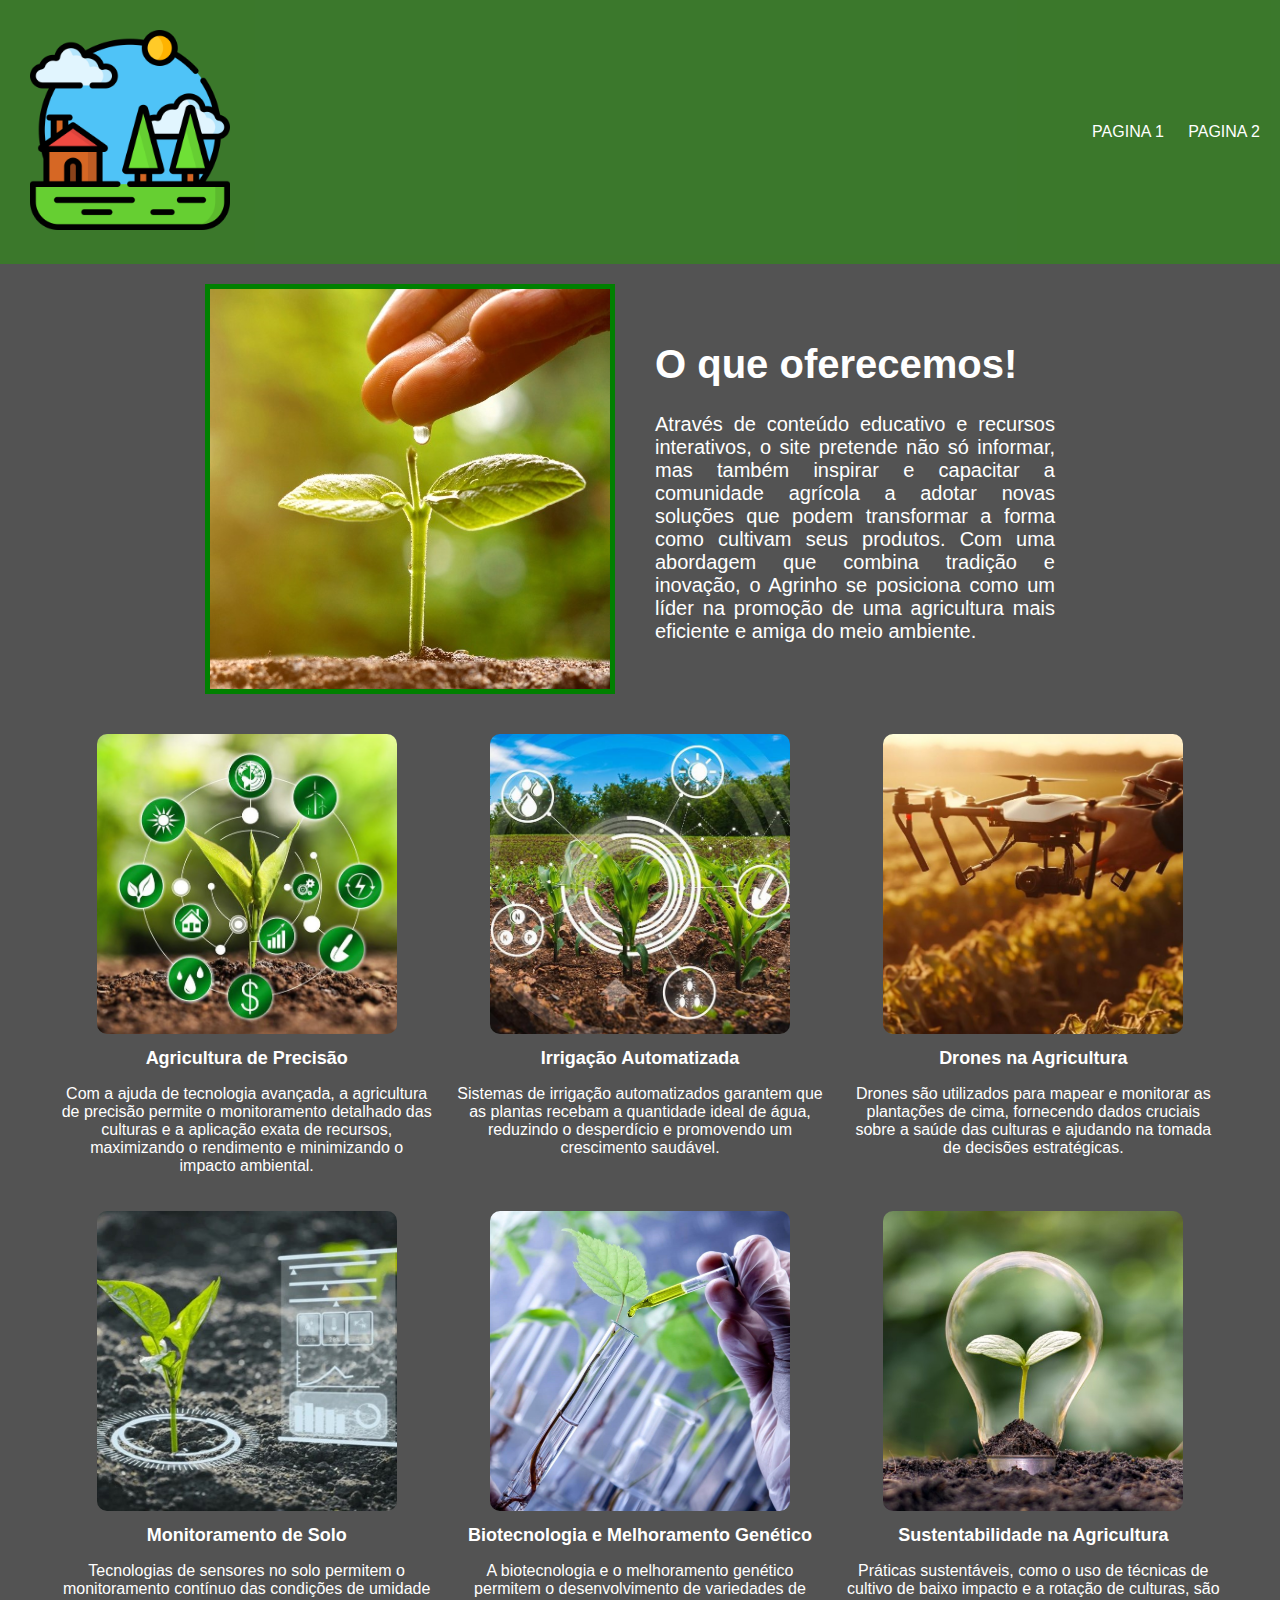
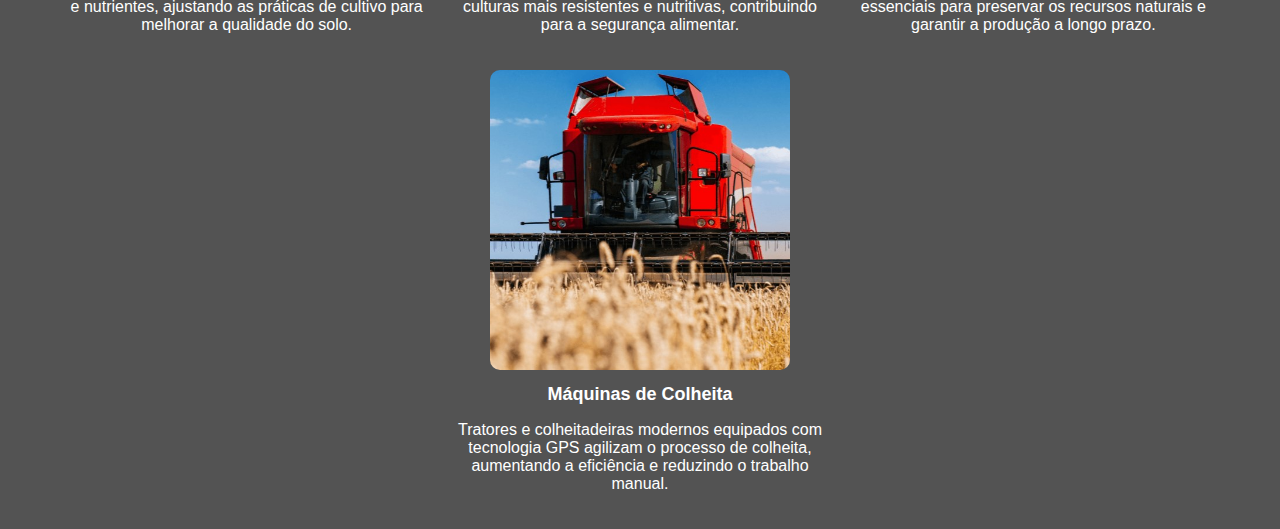
<file: index.html>
<!DOCTYPE html>
<html lang="pt-br">
<head>
    <meta charset="UTF-8">
    <meta name="viewport" content="width=device-width, initial-scale=1.0">
    <link rel="stylesheet" href="style.css">
    <title>Agrinho 2ºA</title>
</head>
<body>
<header>
    <a href="index.html">
    <img src="agrinho2024-ícone.png" alt="icone-rural" class="cabecalho_imagem">
    </a>
    <nav class="cabecalho_menu">
        <ul class="cabecalho_menu-lista">
            <li class="cabecalho_menu-listaitem">Pagina 1 <a href="pagina2.html"></a></li>
            <li class="cabecalho_menu-listaitem">Pagina 2</li>
        </ul>
    </nav>
</header>
<main>
    <section class="sobre">
        <img src="agricultura4.jpg" alt="" class="sobre_imagem">
        <div class="sobre_texto">
            <h1 class="sobre_texto-titulo">O que oferecemos!</h1>
            <p class="sobre_texto-conteudo">
                Através de conteúdo educativo e recursos interativos, o site pretende não só informar, mas também inspirar e capacitar a comunidade agrícola a adotar novas soluções que podem transformar a forma como cultivam seus produtos. Com uma abordagem que combina tradição e inovação, o Agrinho se posiciona como um líder na promoção de uma agricultura mais eficiente e amiga do meio ambiente.
            </p>
        </div>
    </section>
    <section class="elementos">
        <div class="elementos__div">
            <a href="pagina2.html">
                <img src="agricultura1.jpg" alt="Agricultura de Precisão" class="elementos__imagem">
                <h2 class="elementos__titulo">Agricultura de Precisão</h2>
                <p class="elementos__texto">
                    Com a ajuda de tecnologia avançada, a agricultura de precisão permite o monitoramento detalhado das culturas e a aplicação exata de recursos, maximizando o rendimento e minimizando o impacto ambiental.
                </p>
            </a>
        </div>
        <div class="elementos__div">
            <a href="pagina3.html">
                <img src="agricultura2.jpg" alt="Irrigação Automatizada" class="elementos__imagem">
                <h2 class="elementos__titulo">Irrigação Automatizada</h2>
                <p class="elementos__texto">
                    Sistemas de irrigação automatizados garantem que as plantas recebam a quantidade ideal de água, reduzindo o desperdício e promovendo um crescimento saudável.
                </p>
            </a>
        </div>
        <div class="elementos__div">
            <a href="pagina4.html">
                <img src="agricultura3.jpg" alt="Drones na Agricultura" class="elementos__imagem">
                <h2 class="elementos__titulo">Drones na Agricultura</h2>
                <p class="elementos__texto">
                    Drones são utilizados para mapear e monitorar as plantações de cima, fornecendo dados cruciais sobre a saúde das culturas e ajudando na tomada de decisões estratégicas.
                </p>
            </a>
        </div>
        <div class="elementos__div">
            <a href="pagina5.html">
                <img src="agricultura5.jpg" alt="Monitoramento de Solo" class="elementos__imagem">
                <h2 class="elementos__titulo">Monitoramento de Solo</h2>
                <p class="elementos__texto">
                    Tecnologias de sensores no solo permitem o monitoramento contínuo das condições de umidade e nutrientes, ajustando as práticas de cultivo para melhorar a qualidade do solo.
                </p>
            </a>
        </div>
        <div class="elementos__div">
            <a href="pagina6.html">
                <img src="agricultura6.jpg" alt="Biotecnologia e Melhoramento Genético" class="elementos__imagem">
                <h2 class="elementos__titulo">Biotecnologia e Melhoramento Genético</h2>
                <p class="elementos__texto">
                    A biotecnologia e o melhoramento genético permitem o desenvolvimento de variedades de culturas mais resistentes e nutritivas, contribuindo para a segurança alimentar.
                </p>
            </a>
        </div>
        <div class="elementos__div">
            <a href="pagina7.html">
                <img src="agricultura7.jpg" alt="Sustentabilidade na Agricultura" class="elementos__imagem">
                <h2 class="elementos__titulo">Sustentabilidade na Agricultura</h2>
                <p class="elementos__texto">
                    Práticas sustentáveis, como o uso de técnicas de cultivo de baixo impacto e a rotação de culturas, são essenciais para preservar os recursos naturais e garantir a produção a longo prazo.
                </p>
            </a>
        </div>
        <div class="elementos__div">
            <a href="pagina8.html">
                <img src="agricultura8.jpg" alt="Máquinas de Colheita" class="elementos__imagem">
                <h2 class="elementos__titulo">Máquinas de Colheita</h2>
                <p class="elementos__texto">
                    Tratores e colheitadeiras modernos equipados com tecnologia GPS agilizam o processo de colheita, aumentando a eficiência e reduzindo o trabalho manual.
                </p>
            </a>
        </div>
    </section>
</main>
<footer>   
</footer>  
</body>
</html>
</file>
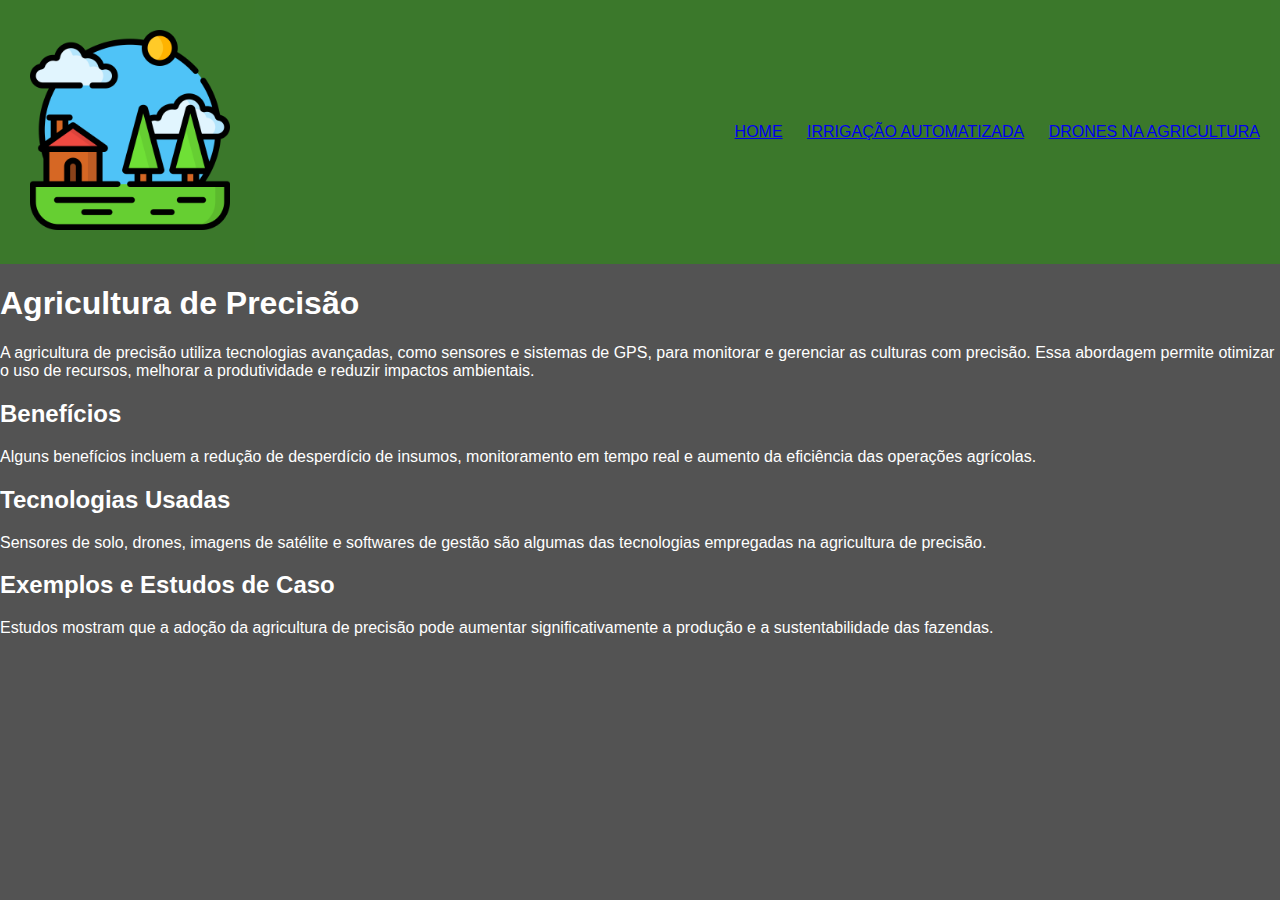
<file: pagina2.html>
<!DOCTYPE html>
<html lang="pt-br">
<head>
    <meta charset="UTF-8">
    <meta name="viewport" content="width=device-width, initial-scale=1.0">
    <link rel="stylesheet" href="style.css">
    <title>Agricultura de Precisão</title>
</head>
<body>
<header>
    <a href="index.html">
        <img src="agrinho2024-ícone.png" alt="icone-rural" class="cabecalho_imagem">
        </a>
    <nav class="cabecalho_menu">
        <ul class="cabecalho_menu-lista">
            <li class="cabecalho_menu-listaitem"><a href="index.html">Home</a></li>
            <li class="cabecalho_menu-listaitem"><a href="pagina2.html">Irrigação Automatizada</a></li>
            <li class="cabecalho_menu-listaitem"><a href="pagina3.html">Drones na Agricultura</a></li>
        </ul>
    </nav>
</header>
<main>
    <section class="conteudo">
        <h1>Agricultura de Precisão</h1>
        <p>A agricultura de precisão utiliza tecnologias avançadas, como sensores e sistemas de GPS, para monitorar e gerenciar as culturas com precisão. Essa abordagem permite otimizar o uso de recursos, melhorar a produtividade e reduzir impactos ambientais.</p>
        <h2>Benefícios</h2>
        <p>Alguns benefícios incluem a redução de desperdício de insumos, monitoramento em tempo real e aumento da eficiência das operações agrícolas.</p>
        <h2>Tecnologias Usadas</h2>
        <p>Sensores de solo, drones, imagens de satélite e softwares de gestão são algumas das tecnologias empregadas na agricultura de precisão.</p>
        <h2>Exemplos e Estudos de Caso</h2>
        <p>Estudos mostram que a adoção da agricultura de precisão pode aumentar significativamente a produção e a sustentabilidade das fazendas.</p>
    </section>
</main>
<footer>   
</footer>  
</body>
</html>
</file>
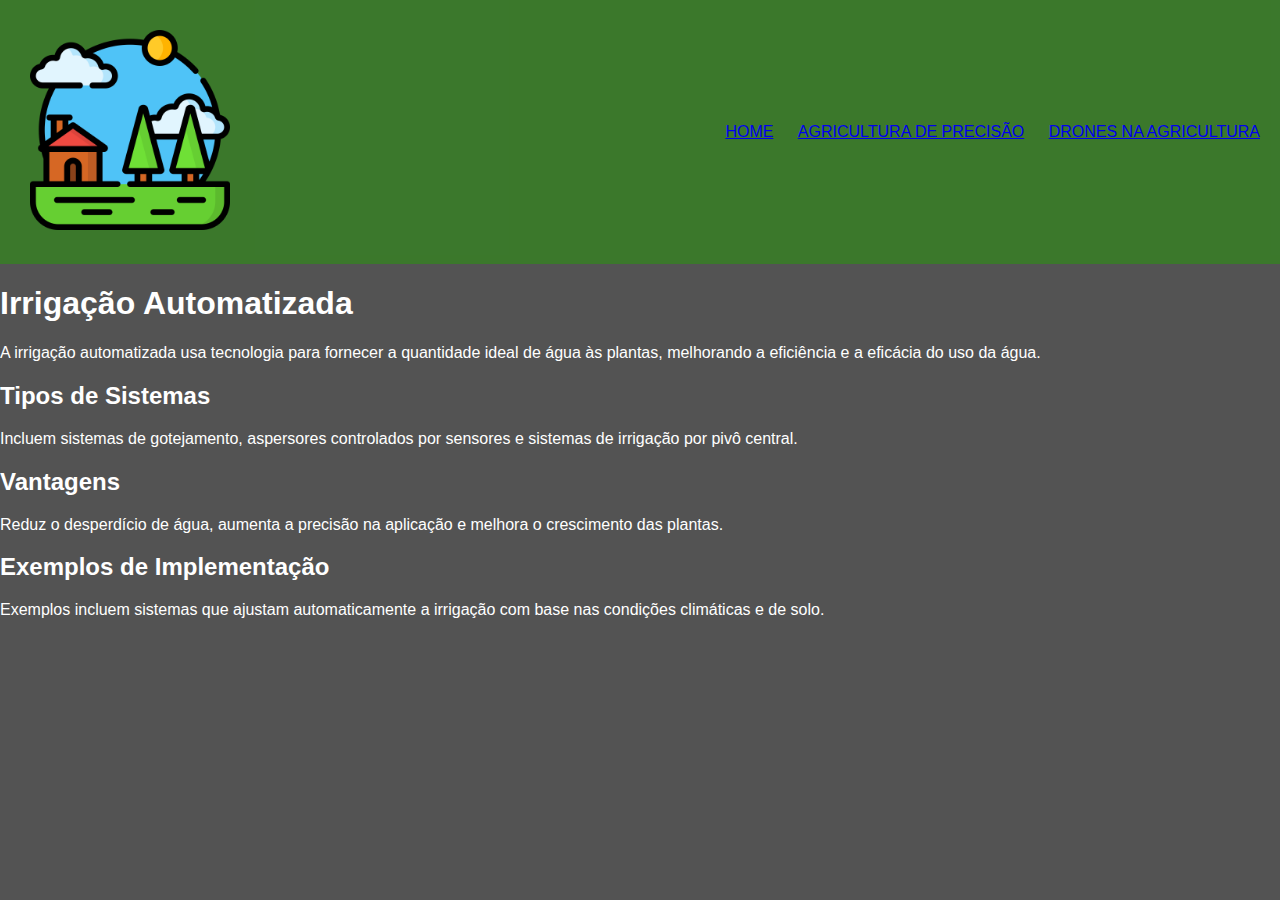
<file: pagina3.html>
<!DOCTYPE html>
<html lang="pt-br">
<head>
    <meta charset="UTF-8">
    <meta name="viewport" content="width=device-width, initial-scale=1.0">
    <link rel="stylesheet" href="style.css">
    <title>Irrigação Automatizada</title>
</head>
<body>
<header>
    <a href="index.html">
        <img src="agrinho2024-ícone.png" alt="icone-rural" class="cabecalho_imagem">
        </a>
    <nav class="cabecalho_menu">
        <ul class="cabecalho_menu-lista">
            <li class="cabecalho_menu-listaitem"><a href="index.html">Home</a></li>
            <li class="cabecalho_menu-listaitem"><a href="pagina1.html">Agricultura de Precisão</a></li>
            <li class="cabecalho_menu-listaitem"><a href="pagina3.html">Drones na Agricultura</a></li>
        </ul>
    </nav>
</header>
<main>
    <section class="conteudo">
        <h1>Irrigação Automatizada</h1>
        <p>A irrigação automatizada usa tecnologia para fornecer a quantidade ideal de água às plantas, melhorando a eficiência e a eficácia do uso da água.</p>
        <h2>Tipos de Sistemas</h2>
        <p>Incluem sistemas de gotejamento, aspersores controlados por sensores e sistemas de irrigação por pivô central.</p>
        <h2>Vantagens</h2>
        <p>Reduz o desperdício de água, aumenta a precisão na aplicação e melhora o crescimento das plantas.</p>
        <h2>Exemplos de Implementação</h2>
        <p>Exemplos incluem sistemas que ajustam automaticamente a irrigação com base nas condições climáticas e de solo.</p>
    </section>
</main>
<footer>   
</footer>  
</body>
</html>
</file>
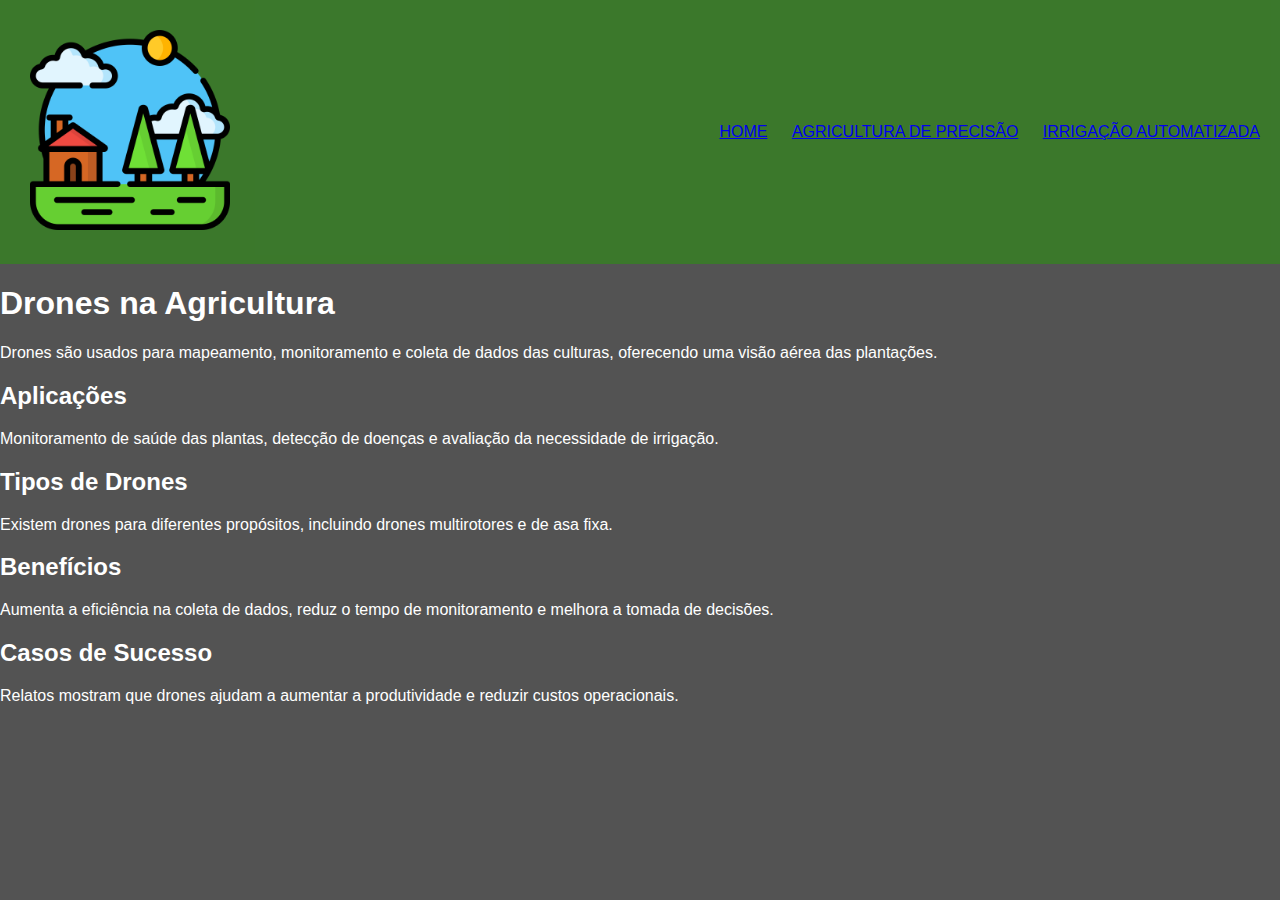
<file: pagina4.html>
<!DOCTYPE html>
<html lang="pt-br">
<head>
    <meta charset="UTF-8">
    <meta name="viewport" content="width=device-width, initial-scale=1.0">
    <link rel="stylesheet" href="style.css">
    <title>Drones na Agricultura</title>
</head>
<body>
<header>
    <a href="index.html">
        <img src="agrinho2024-ícone.png" alt="icone-rural" class="cabecalho_imagem">
        </a>
    <nav class="cabecalho_menu">
        <ul class="cabecalho_menu-lista">
            <li class="cabecalho_menu-listaitem"><a href="index.html">Home</a></li>
            <li class="cabecalho_menu-listaitem"><a href="pagina1.html">Agricultura de Precisão</a></li>
            <li class="cabecalho_menu-listaitem"><a href="pagina2.html">Irrigação Automatizada</a></li>
            <!-- Adicione os links restantes conforme necessário -->
        </ul>
    </nav>
</header>
<main>
    <section class="conteudo">
        <h1>Drones na Agricultura</h1>
        <p>Drones são usados para mapeamento, monitoramento e coleta de dados das culturas, oferecendo uma visão aérea das plantações.</p>
        <h2>Aplicações</h2>
        <p>Monitoramento de saúde das plantas, detecção de doenças e avaliação da necessidade de irrigação.</p>
        <h2>Tipos de Drones</h2>
        <p>Existem drones para diferentes propósitos, incluindo drones multirotores e de asa fixa.</p>
        <h2>Benefícios</h2>
        <p>Aumenta a eficiência na coleta de dados, reduz o tempo de monitoramento e melhora a tomada de decisões.</p>
        <h2>Casos de Sucesso</h2>
        <p>Relatos mostram que drones ajudam a aumentar a produtividade e reduzir custos operacionais.</p>
    </section>
</main>
<footer>   
</footer>  
</body>
</html>
</file>
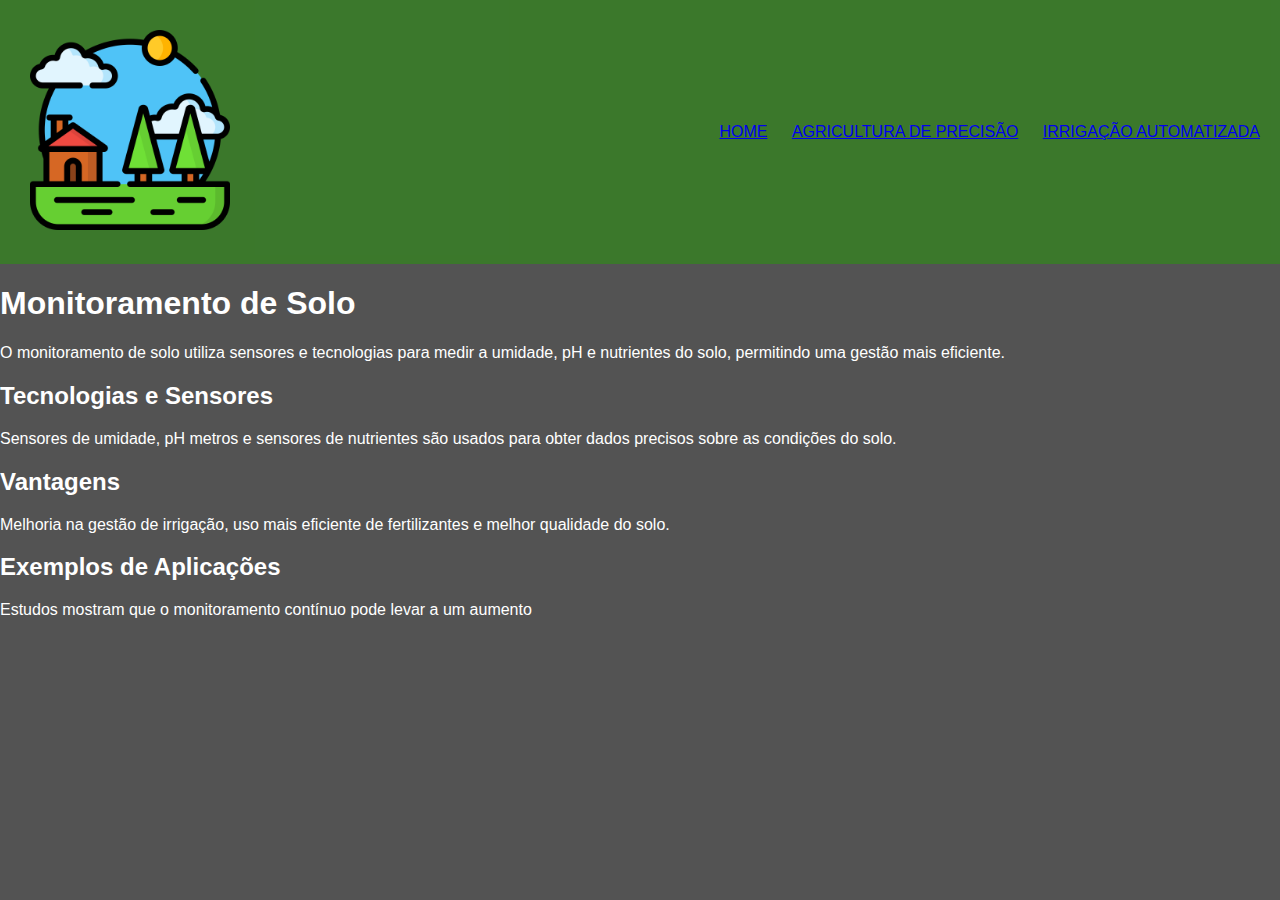
<file: pagina5.html>
<!DOCTYPE html>
<html lang="pt-br">
<head>
    <meta charset="UTF-8">
    <meta name="viewport" content="width=device-width, initial-scale=1.0">
    <link rel="stylesheet" href="style.css">
    <title>Monitoramento de Solo</title>
</head>
<body>
<header>
    <a href="index.html">
        <img src="agrinho2024-ícone.png" alt="icone-rural" class="cabecalho_imagem">
        </a>
    <nav class="cabecalho_menu">
        <ul class="cabecalho_menu-lista">
            <li class="cabecalho_menu-listaitem"><a href="index.html">Home</a></li>
            <li class="cabecalho_menu-listaitem"><a href="pagina1.html">Agricultura de Precisão</a></li>
            <li class="cabecalho_menu-listaitem"><a href="pagina2.html">Irrigação Automatizada</a></li>
            <!-- Adicione os links restantes conforme necessário -->
        </ul>
    </nav>
</header>
<main>
    <section class="conteudo">
        <h1>Monitoramento de Solo</h1>
        <p>O monitoramento de solo utiliza sensores e tecnologias para medir a umidade, pH e nutrientes do solo, permitindo uma gestão mais eficiente.</p>
        <h2>Tecnologias e Sensores</h2>
        <p>Sensores de umidade, pH metros e sensores de nutrientes são usados para obter dados precisos sobre as condições do solo.</p>
        <h2>Vantagens</h2>
        <p>Melhoria na gestão de irrigação, uso mais eficiente de fertilizantes e melhor qualidade do solo.</p>
        <h2>Exemplos de Aplicações</h2>
        <p>Estudos mostram que o monitoramento contínuo pode levar a um aumento
</file>
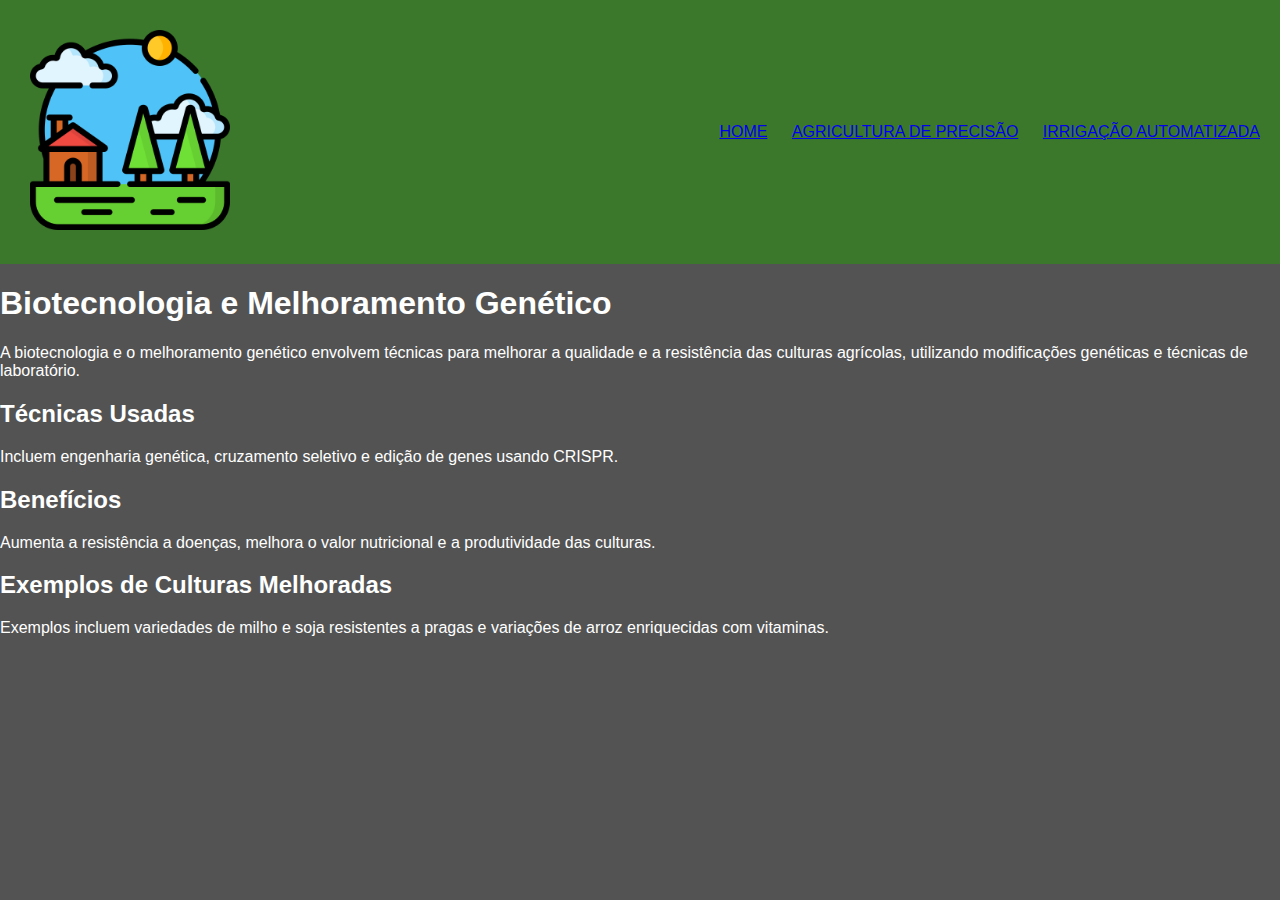
<file: pagina6.html>
<!DOCTYPE html>
<html lang="pt-br">
<head>
    <meta charset="UTF-8">
    <meta name="viewport" content="width=device-width, initial-scale=1.0">
    <link rel="stylesheet" href="style.css">
    <title>Biotecnologia e Melhoramento Genético</title>
</head>
<body>
<header>
    <a href="index.html">
        <img src="agrinho2024-ícone.png" alt="icone-rural" class="cabecalho_imagem">
        </a>
    <nav class="cabecalho_menu">
        <ul class="cabecalho_menu-lista">
            <li class="cabecalho_menu-listaitem"><a href="index.html">Home</a></li>
            <li class="cabecalho_menu-listaitem"><a href="pagina1.html">Agricultura de Precisão</a></li>
            <li class="cabecalho_menu-listaitem"><a href="pagina2.html">Irrigação Automatizada</a></li>
        </ul>
    </nav>
</header>
<main>
    <section class="conteudo">
        <h1>Biotecnologia e Melhoramento Genético</h1>
        <p>A biotecnologia e o melhoramento genético envolvem técnicas para melhorar a qualidade e a resistência das culturas agrícolas, utilizando modificações genéticas e técnicas de laboratório.</p>
        <h2>Técnicas Usadas</h2>
        <p>Incluem engenharia genética, cruzamento seletivo e edição de genes usando CRISPR.</p>
        <h2>Benefícios</h2>
        <p>Aumenta a resistência a doenças, melhora o valor nutricional e a produtividade das culturas.</p>
        <h2>Exemplos de Culturas Melhoradas</h2>
        <p>Exemplos incluem variedades de milho e soja resistentes a pragas e variações de arroz enriquecidas com vitaminas.</p>
    </section>
</main>
<footer>   
</footer>  
</body>
</html>
</file>
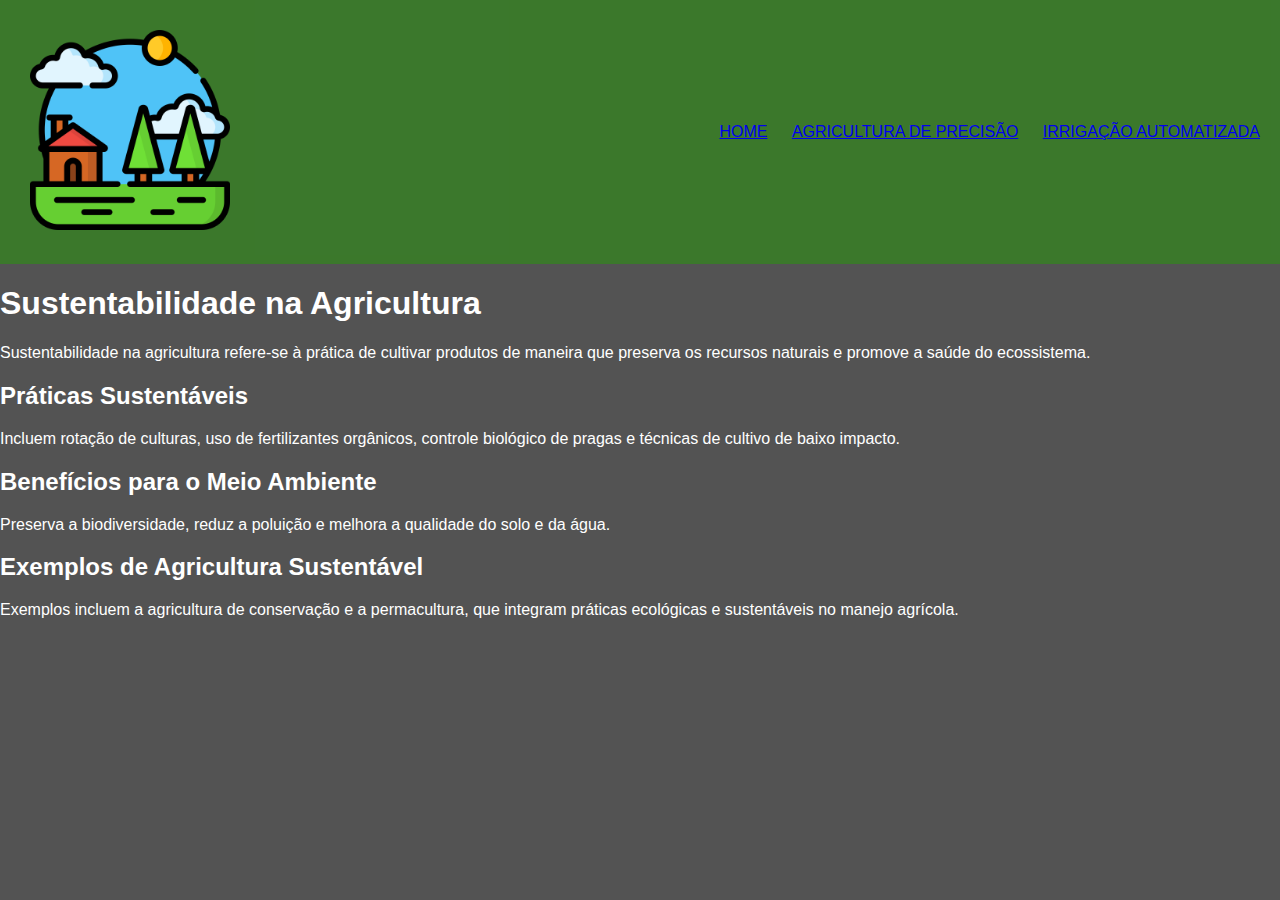
<file: pagina7.html>
<!DOCTYPE html>
<html lang="pt-br">
<head>
    <meta charset="UTF-8">
    <meta name="viewport" content="width=device-width, initial-scale=1.0">
    <link rel="stylesheet" href="style.css">
    <title>Sustentabilidade na Agricultura</title>
</head>
<body>
<header>
    <a href="index.html">
        <img src="agrinho2024-ícone.png" alt="icone-rural" class="cabecalho_imagem">
        </a>
    <nav class="cabecalho_menu">
        <ul class="cabecalho_menu-lista">
            <li class="cabecalho_menu-listaitem"><a href="index.html">Home</a></li>
            <li class="cabecalho_menu-listaitem"><a href="pagina1.html">Agricultura de Precisão</a></li>
            <li class="cabecalho_menu-listaitem"><a href="pagina2.html">Irrigação Automatizada</a></li>
        </ul>
    </nav>
</header>
<main>
    <section class="conteudo">
        <h1>Sustentabilidade na Agricultura</h1>
        <p>Sustentabilidade na agricultura refere-se à prática de cultivar produtos de maneira que preserva os recursos naturais e promove a saúde do ecossistema.</p>
        <h2>Práticas Sustentáveis</h2>
        <p>Incluem rotação de culturas, uso de fertilizantes orgânicos, controle biológico de pragas e técnicas de cultivo de baixo impacto.</p>
        <h2>Benefícios para o Meio Ambiente</h2>
        <p>Preserva a biodiversidade, reduz a poluição e melhora a qualidade do solo e da água.</p>
        <h2>Exemplos de Agricultura Sustentável</h2>
        <p>Exemplos incluem a agricultura de conservação e a permacultura, que integram práticas ecológicas e sustentáveis no manejo agrícola.</p>
    </section>
</main>
<footer>   
</footer>  
</body>
</html>
</file>
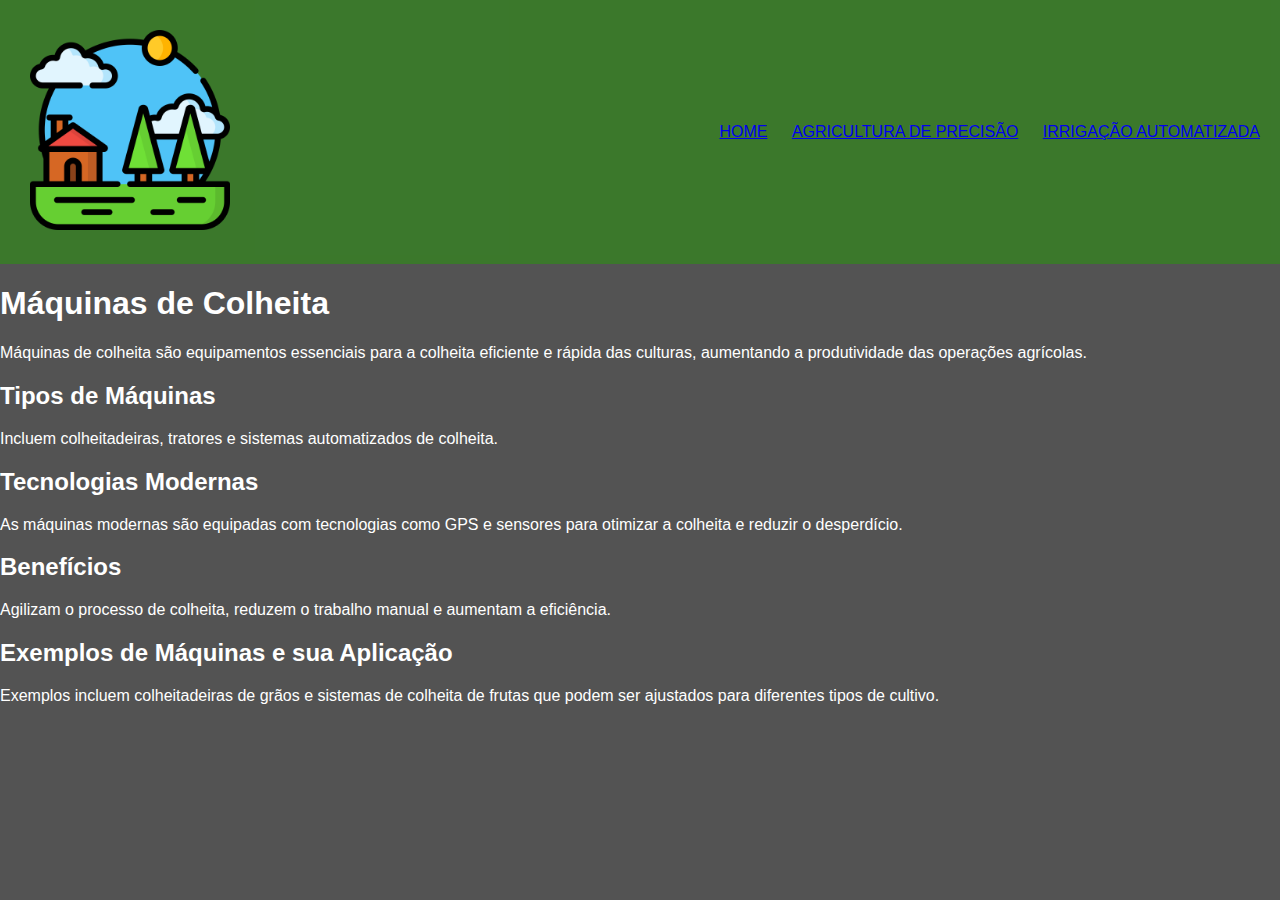
<file: pagina8.html>
<!DOCTYPE html>
<html lang="pt-br">
<head>
    <meta charset="UTF-8">
    <meta name="viewport" content="width=device-width, initial-scale=1.0">
    <link rel="stylesheet" href="style.css">
    <title>Máquinas de Colheita</title>
</head>
<body>
<header>
    <a href="index.html">
        <img src="agrinho2024-ícone.png" alt="icone-rural" class="cabecalho_imagem">
        </a>
    <nav class="cabecalho_menu">
        <ul class="cabecalho_menu-lista">
            <li class="cabecalho_menu-listaitem"><a href="index.html">Home</a></li>
            <li class="cabecalho_menu-listaitem"><a href="pagina1.html">Agricultura de Precisão</a></li>
            <li class="cabecalho_menu-listaitem"><a href="pagina2.html">Irrigação Automatizada</a></li>
        </ul>
    </nav>
</header>
<main>
    <section class="conteudo">
        <h1>Máquinas de Colheita</h1>
        <p>Máquinas de colheita são equipamentos essenciais para a colheita eficiente e rápida das culturas, aumentando a produtividade das operações agrícolas.</p>
        <h2>Tipos de Máquinas</h2>
        <p>Incluem colheitadeiras, tratores e sistemas automatizados de colheita.</p>
        <h2>Tecnologias Modernas</h2>
        <p>As máquinas modernas são equipadas com tecnologias como GPS e sensores para otimizar a colheita e reduzir o desperdício.</p>
        <h2>Benefícios</h2>
        <p>Agilizam o processo de colheita, reduzem o trabalho manual e aumentam a eficiência.</p>
        <h2>Exemplos de Máquinas e sua Aplicação</h2>
        <p>Exemplos incluem colheitadeiras de grãos e sistemas de colheita de frutas que podem ser ajustados para diferentes tipos de cultivo.</p>
    </section>
</main>
<footer>   
</footer>  
</body>
</html>
</file>
<file: style.css>
:root {
    --cor-secundaria: #21a1017a;
    --cor-primaria: #535353;
    --cor-texto: #fff;
}

body {
    width: 100%;
    background-color: var(--cor-primaria);
    color: var(--cor-texto);
    margin: 0;
    font-family: Arial, sans-serif;
}

header {
    display: flex;
    justify-content: space-between;
    background-color: var(--cor-secundaria);
    padding: 20px;
    align-items: center;
}

.cabecalho_imagem {
    width: 200px;
    height: 200px;
    padding: 10px;
}

.cabecalho_menu-lista {
    list-style: none;
    margin: 0;
    padding: 0;
}

.cabecalho_menu-listaitem {
    display: inline;
    text-transform: uppercase;
    margin-left: 20px;
}

.cabecalho_menu-listaitem a:hover{
    color: #535353;
    text-decoration: underline;
    text-shadow: 10px 10px 16px #000;

}

.sobre {
    display: flex;
    justify-content: center;
    align-items: center;
    padding: 20px;
    gap: 20px;
}

.sobre_imagem {
    width: 400px;
    height: 400px;
    border: solid 5px green;
}

.sobre_texto {
    text-align: justify;
    font-size: 20px;
    width: 400px;
    padding: 20px;
}

.elementos {
    display: flex;
    flex-wrap: wrap;
    gap: 20px;
    padding: 20px;
    justify-content: center;
}

.elementos__div {
    text-align: center;
    width: calc(33.333% - 40px);
    box-sizing: border-box;
}

.elementos__div a {
    text-decoration: none;
    color: inherit;
}

.elementos__imagem {
    width: 100%;
    height: auto;
    max-width: 300px;
    border-radius: 10px;
}

.elementos__titulo {
    font-size: 18px;
    margin: 10px 0;
}

.elementos__texto {
    font-size: 16px;
}

@media (max-width: 768px) {
    .elementos__div {
        width: calc(50% - 40px);
    }
}

@media (max-width: 480px) {
    .elementos__div {
        width: 100%;
    }
}
</file>
